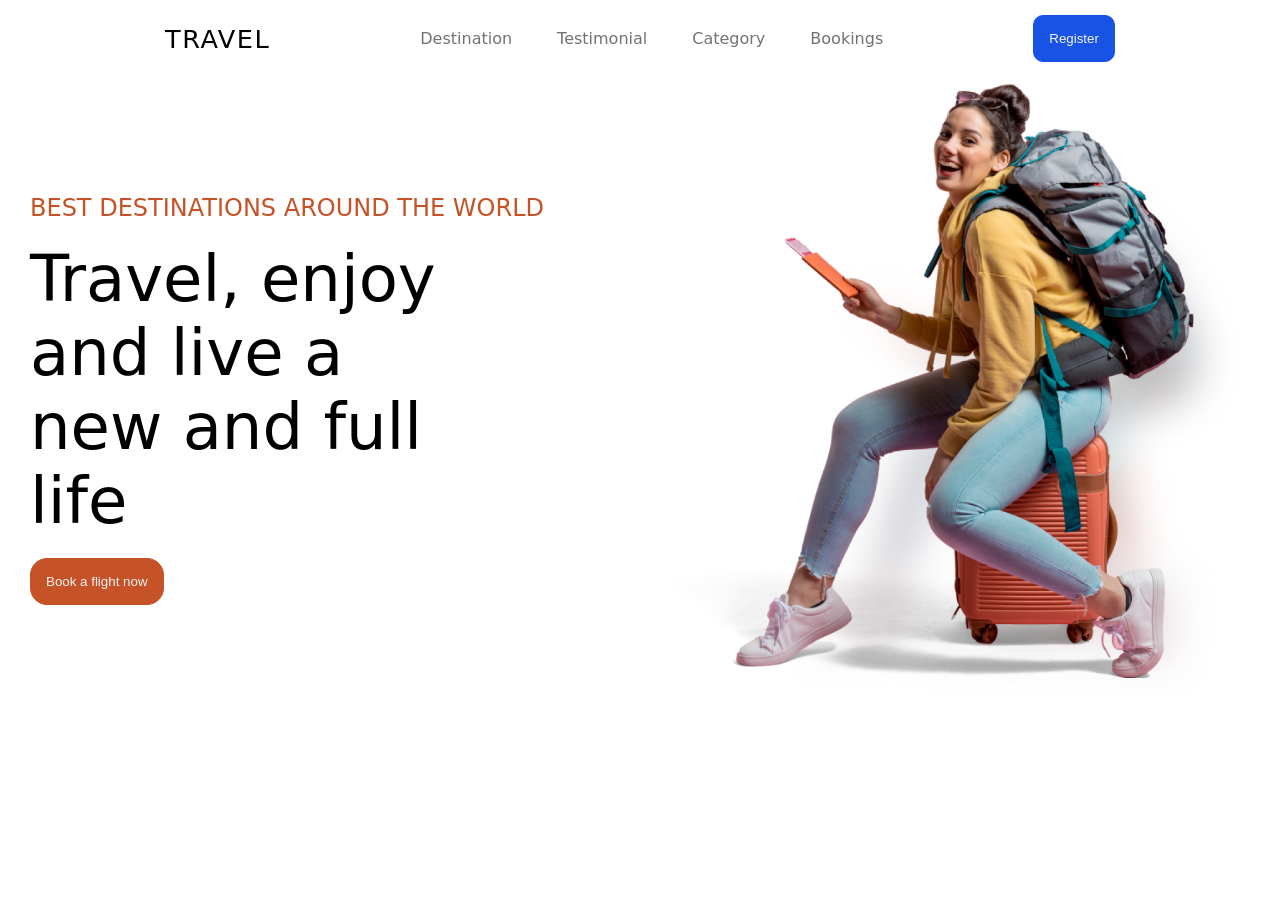
<file: index.html>
<!DOCTYPE html>
<html lang="en">
<head>
    <meta charset="UTF-8">
    <meta name="viewport" content="width=device-width, initial-scale=1.0">
    <title>Travel.com</title>
    <link rel="stylesheet" href="style.css">
</head>
<body>
    <section class="landing">
        <div>
            <nav>
                <h1>Travel</h1>
                <ul>
                    <li>Destination</li>
                    <li>Testimonial</li>
                    <li>Category</li>
                    <li>Bookings</li>
                </ul>
                <button>Register</button>
            </nav>
        </div>
        <div class="landTxt">
            <div class="txt">
                <h2>Best Destinations around the world</h2>
                <h1>Travel, enjoy and live a new and full life</h1>
                <button>Book a flight now</button>
            </div>
            <div class="img">
                <img src="Traveller 1.png" alt="">
            </div>
        </div>
    </section>
</body>
</html>
</file>
<file: style.css>
* {
    margin: 5px;
    padding: 0;

}

:root {
    --my-yellow: rgb(229, 229, 25);
    --my-blue: rgb(25, 83, 229);
    --my-black: rgb(0, 0, 0);
    
}

body{
    font-family: system-ui, -apple-system, BlinkMacSystemFont, 'Segoe UI', Roboto, Oxygen, Ubuntu, Cantarell, 'Open Sans', 'Helvetica Neue', sans-serif;
}

section

nav{
    display: flex;
    justify-content: space-evenly;
    align-items: center;
}

nav h1{
    font-weight: 200;
    font-size: 1.6rem;
    text-transform: uppercase;
    letter-spacing: 1.5px;
}

nav ul  {
    list-style: none;
    display: flex;
    gap: 35px;

}

nav ul li {
    font-weight: 100;
    opacity: 55%;
}

nav button {
    border: 1px solid var(--my-blue) ;
    border-radius: 10px;
    padding: 15px;
    background-color: var(--my-blue);
    color: #f3f3f3;
}

.landTxt {
    display: flex;
}

.txt {
    padding-top: 7rem;

    display: flex;
    flex-direction: column;
    gap: 10px;
    align-items: start;

}

.txt button {
    border: 1px solid rgb(198, 82, 40);
    background-color: rgb(198, 82, 40);
    border-radius: 17px;
    color: #f3f3f3;
    padding: 15px;
    cursor: pointer;
}

.landTxt .txt h2{
    font-weight: 300;
    text-transform: uppercase;
    color: rgb(198, 82, 40);
}

.landTxt .txt h1 {
    font-weight: 400;
    font-size: 4rem;
    width: 80%;

}

.landTxt .img img{
    width: 40rem;
    height: 39rem;
}
</file>
